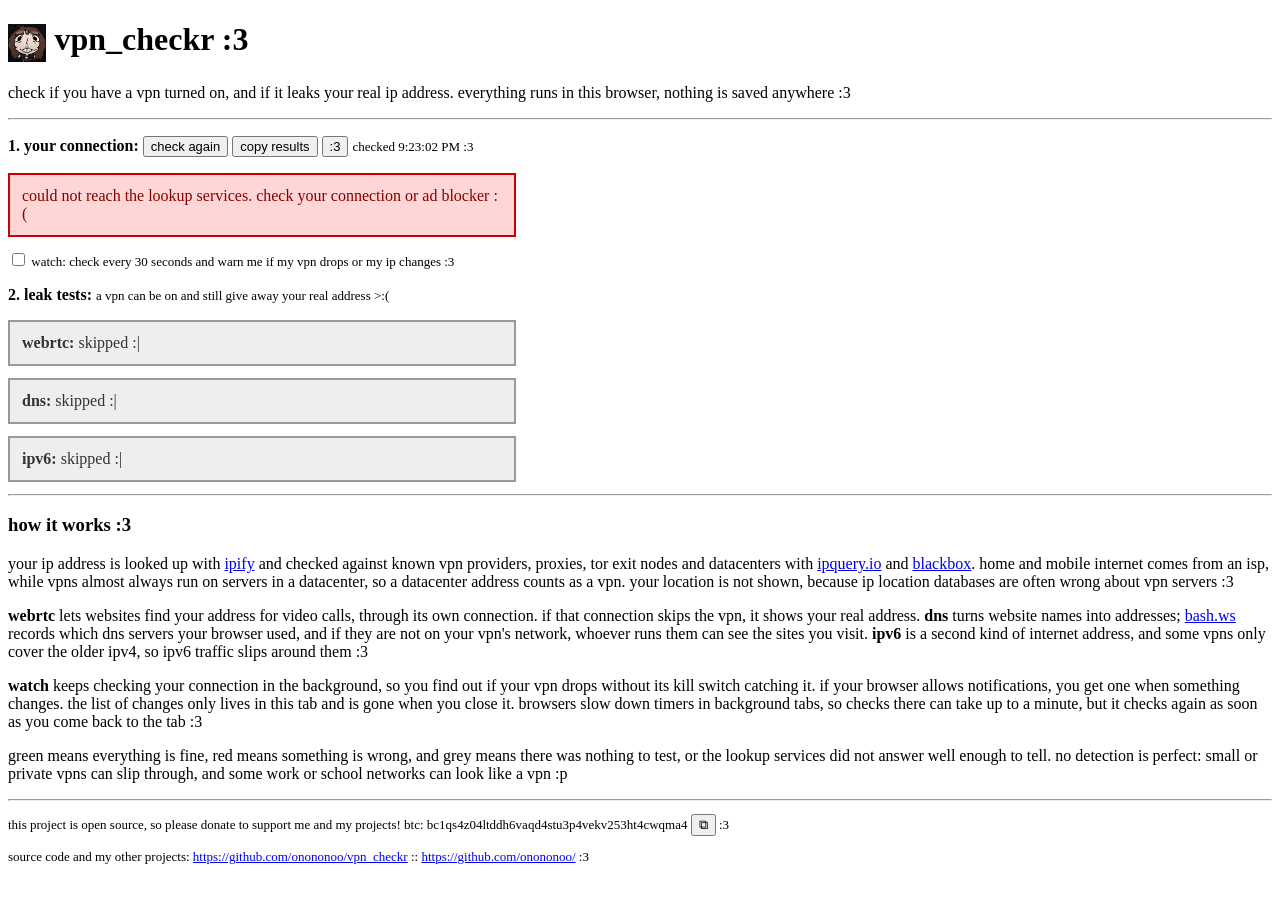
<file: index.html>
<!DOCTYPE html>
<html lang="en">
<head>
<meta charset="utf-8">
<meta name="viewport" content="width=device-width, initial-scale=1">
<meta name="color-scheme" content="light">
<meta name="description" content="check if you have a vpn turned on, and if it leaks your real ip through webrtc, dns or ipv6.">
<title>vpn_checkr :3</title>
<link rel="icon" type="image/webp" href="dumbass.webp">
<link rel="manifest" href="manifest.json">
<link rel="stylesheet" href="style.css">
<script type="module" src="js/main.js"></script>
</head>
<body>

<h1><img src="dumbass.webp" alt="" class="logo"> vpn_checkr :3</h1>

<p>check if you have a vpn turned on, and if it leaks your real ip address. everything runs in this browser, nothing is saved anywhere :3</p>

<hr>

<p><b>1. your connection:</b> <button id="recheck" title="shortcut: r">check again</button> <button id="copy-results">copy results</button> <button id="colonthree">:3</button> <span id="checked" class="small"></span></p>

<div id="connection" class="box checking" aria-live="polite">
  <div class="status">checking... :3</div>
  <div><span class="ip"></span> <button id="copy-ip" title="copy ip address" hidden>⧉</button></div>
  <div class="details small"></div>
</div>

<p class="small"><label><input type="checkbox" id="watch"> watch: check every 30 seconds and warn me if my vpn drops or my ip changes :3</label></p>
<ul id="history" class="small" aria-live="polite" hidden></ul>

<p><b>2. leak tests:</b> <span class="small">a vpn can be on and still give away your real address &gt;:(</span></p>

<div id="webrtc" class="box checking" aria-live="polite">
  <b>webrtc:</b> <span class="status">checking... :3</span>
  <div class="details small"></div>
</div>

<div id="dns" class="box checking" aria-live="polite">
  <b>dns:</b> <span class="status">checking... :3</span>
  <div class="details small"></div>
</div>

<div id="ipv6" class="box checking" aria-live="polite">
  <b>ipv6:</b> <span class="status">checking... :3</span>
  <div class="details small"></div>
</div>

<noscript><p>this page needs javascript to look up your ip address :(</p></noscript>

<hr>

<h3>how it works :3</h3>

<p>your ip address is looked up with <a href="https://www.ipify.org/">ipify</a> and checked against known vpn providers, proxies, tor exit nodes and datacenters with <a href="https://ipquery.io/">ipquery.io</a> and <a href="https://blackbox.ipinfo.app/">blackbox</a>. home and mobile internet comes from an isp, while vpns almost always run on servers in a datacenter, so a datacenter address counts as a vpn. your location is not shown, because ip location databases are often wrong about vpn servers :3</p>

<p><b>webrtc</b> lets websites find your address for video calls, through its own connection. if that connection skips the vpn, it shows your real address. <b>dns</b> turns website names into addresses; <a href="https://bash.ws/dnsleak">bash.ws</a> records which dns servers your browser used, and if they are not on your vpn's network, whoever runs them can see the sites you visit. <b>ipv6</b> is a second kind of internet address, and some vpns only cover the older ipv4, so ipv6 traffic slips around them :3</p>

<p><b>watch</b> keeps checking your connection in the background, so you find out if your vpn drops without its kill switch catching it. if your browser allows notifications, you get one when something changes. the list of changes only lives in this tab and is gone when you close it. browsers slow down timers in background tabs, so checks there can take up to a minute, but it checks again as soon as you come back to the tab :3</p>

<p>green means everything is fine, red means something is wrong, and grey means there was nothing to test, or the lookup services did not answer well enough to tell. no detection is perfect: small or private vpns can slip through, and some work or school networks can look like a vpn :p</p>

<hr>

<p class="small">this project is open source, so please donate to support me and my projects! btc: <span id="btc">bc1qs4z04ltddh6vaqd4stu3p4vekv253ht4cwqma4</span> <button id="copy" title="copy address">⧉</button> :3</p>

<p class="small">source code and my other projects: <a href="https://github.com/onononoo/vpn_checkr">https://github.com/onononoo/vpn_checkr</a> :: <a href="https://github.com/onononoo/">https://github.com/onononoo/</a> :3</p>

</body>
</html>
</file>
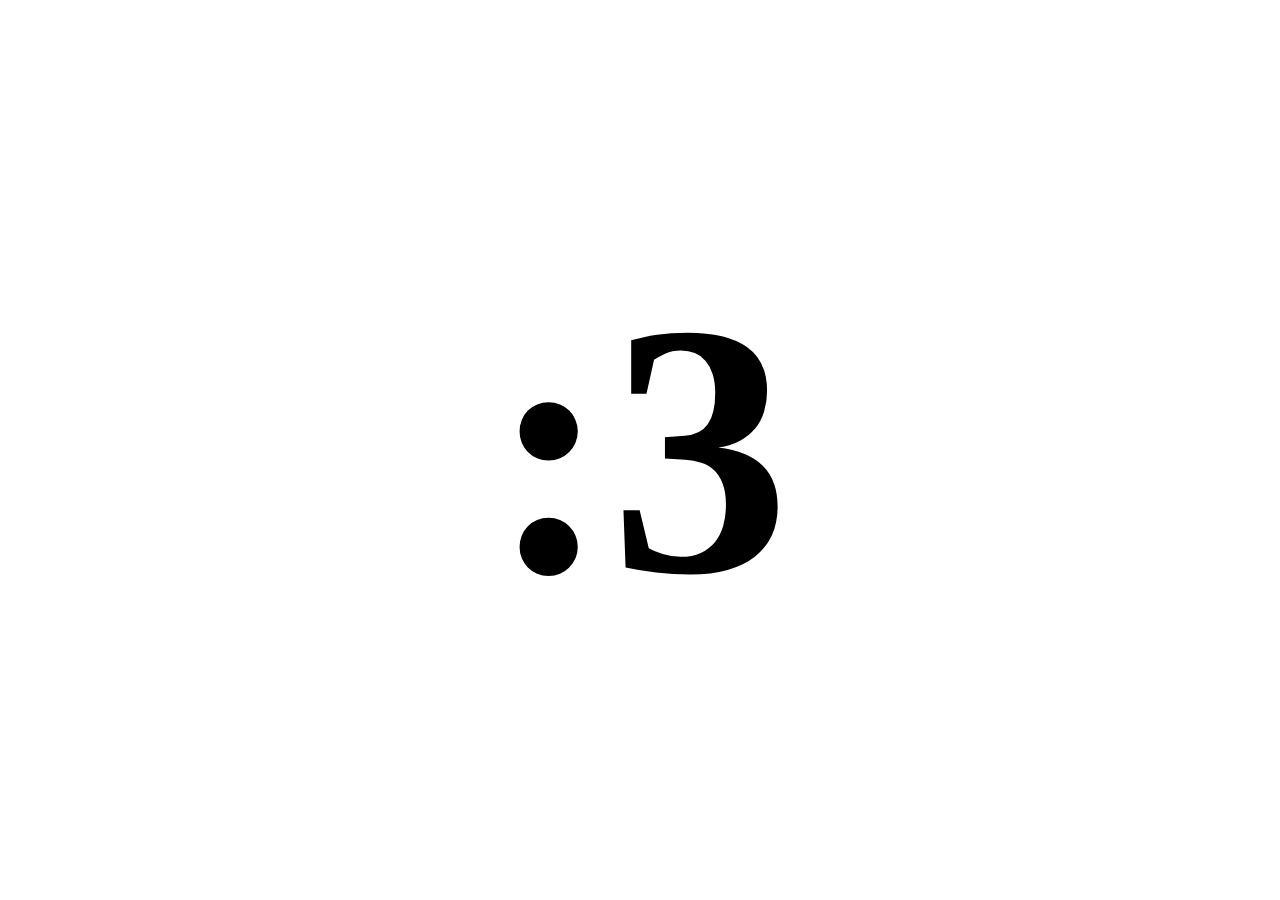
<file: colonthree.html>
<!DOCTYPE html>
<html lang="en">
<head>
<meta charset="utf-8">
<meta name="viewport" content="width=device-width, initial-scale=1">
<meta name="color-scheme" content="light">
<title>:3</title>
<link rel="icon" type="image/webp" href="dumbass.webp">
<link rel="stylesheet" href="style.css">
</head>
<body class="colonthree">
<p>:3</p>
</body>
</html>
</file>
<file: style.css>
html, body { background: #fff; color: #000; }

.box {
  border: 2px solid;
  padding: 12px;
  margin: 12px 0;
  max-width: 480px;
  word-break: break-all;
}
.box.checking, .box.info { background: #eee; border-color: #999; color: #333; }
.box.bad { background: #ffd6d6; border-color: #c00; color: #800; }
.box.good { background: #d6ffd6; border-color: #080; color: #040; }
.box .details { white-space: pre-line; }

.logo { height: 1.2em; vertical-align: middle; }
.ip { font-family: monospace; font-size: 1.4em; font-weight: bold; }
#history { max-width: 480px; padding-left: 20px; }
.small { font-size: small; }
button { font-size: small; }

body.colonthree { margin: 0; min-height: 100vh; display: flex; align-items: center; justify-content: center; }
body.colonthree p { margin: 0; font-size: 40vmin; font-weight: bold; }
</file>
